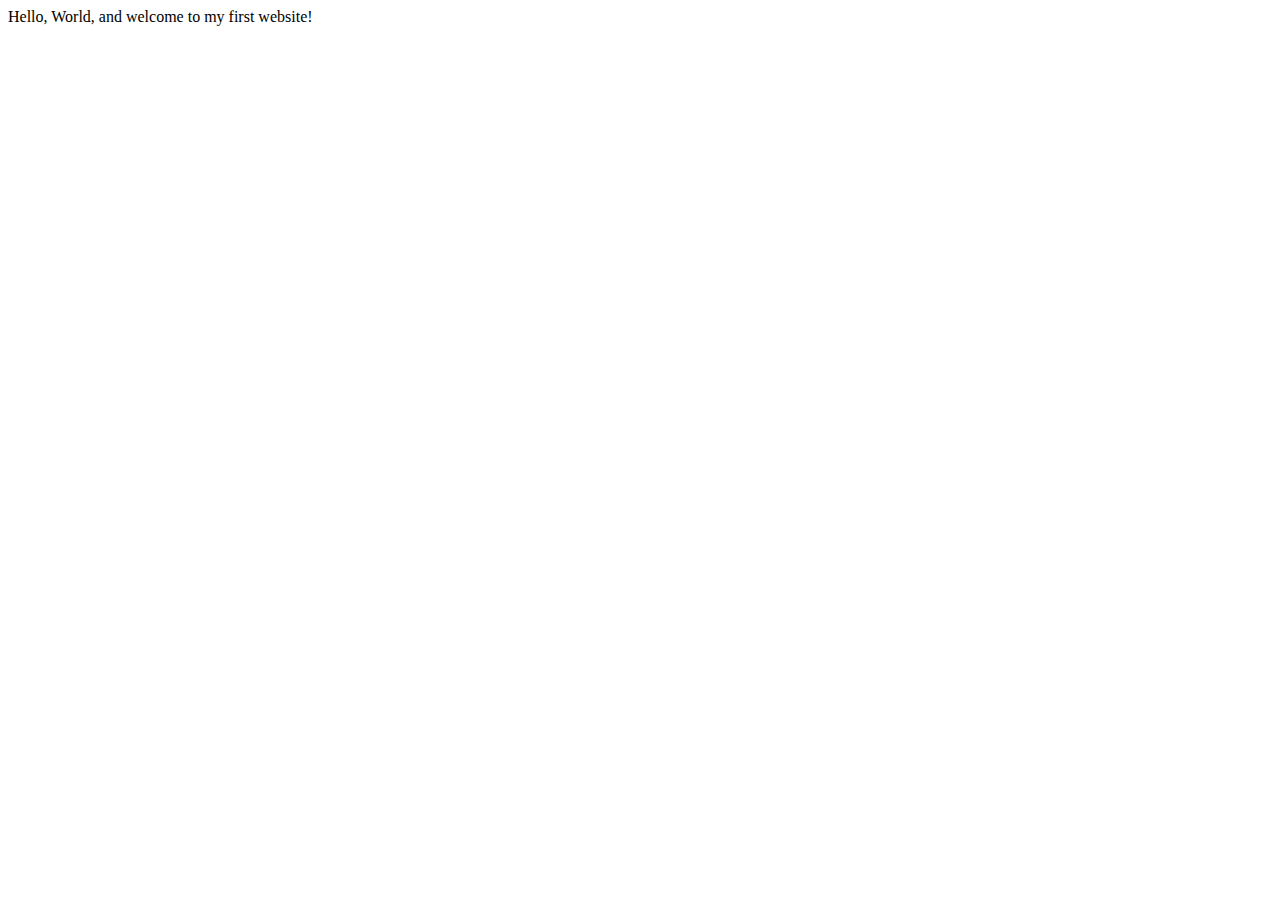
<file: First Step/First step code.html>
<!DOCTYPE html>
<html lang="en">
    <head>
        <meta charset="utf-8">
        <meta name="viewport" content="width=device-width, initial-scale=1.0">
        <title>My First Website</title>
    </head>
    <body>
       Hello, World, and welcome to my first website!
    </body>
</html>
</file>
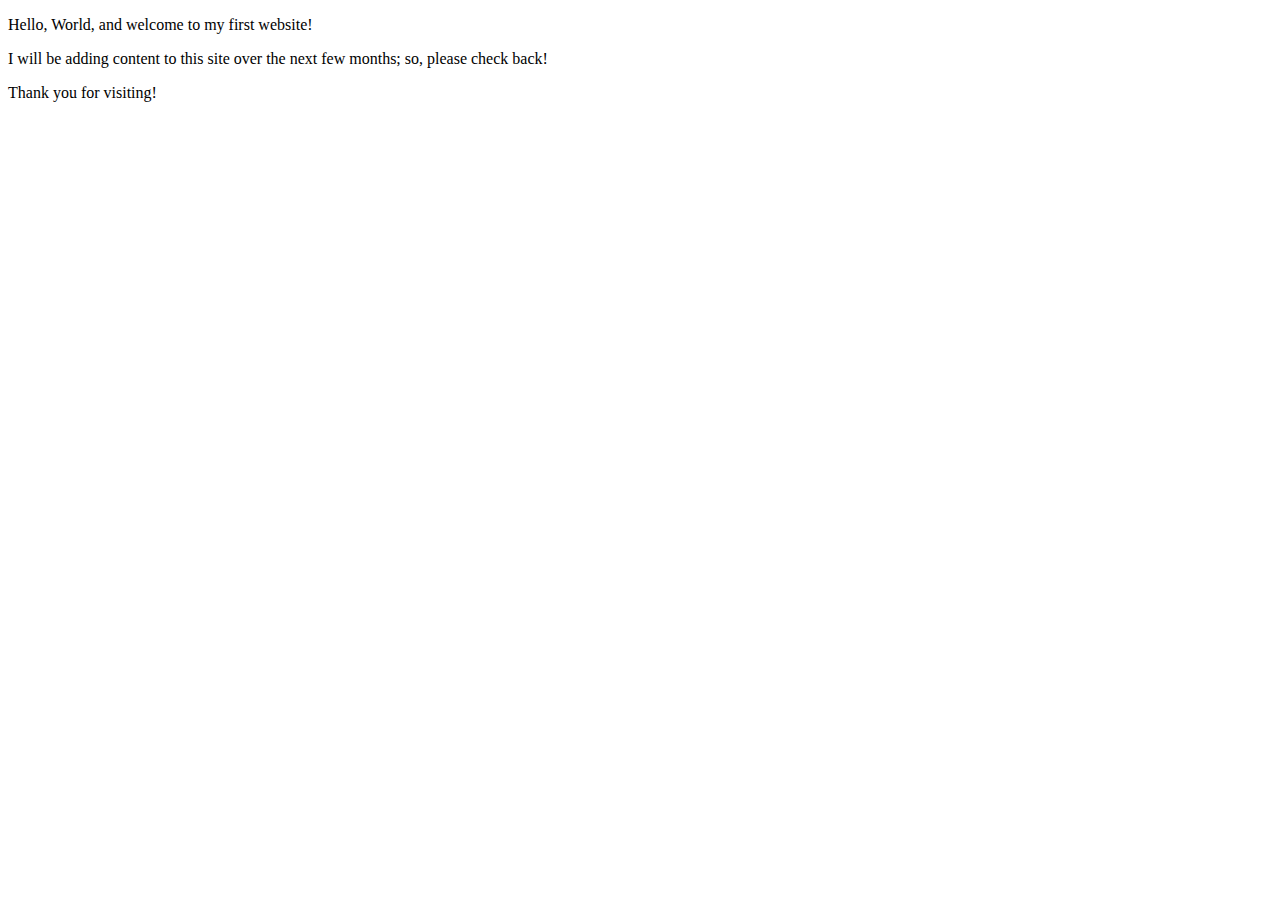
<file: Skills check 1/Skills check 1 code.html>
<!DOCTYPE html>
<html lang="en">
    <head>
        <meta charset="utf-8">
        <meta name="viewport" content="width=device-width, initial-scale=1.0">
        <meta name="author" content="Owen Scheib">
        <title>OS Website | Web Developer</title>
    </head>
    <body>
        <p>Hello, World, and welcome to my first website!</p>
        <p>I will be adding content to this site over the next few months; so, please check back!</p>
        <p>Thank you for visiting!</p>
    </body>
</html>
</file>
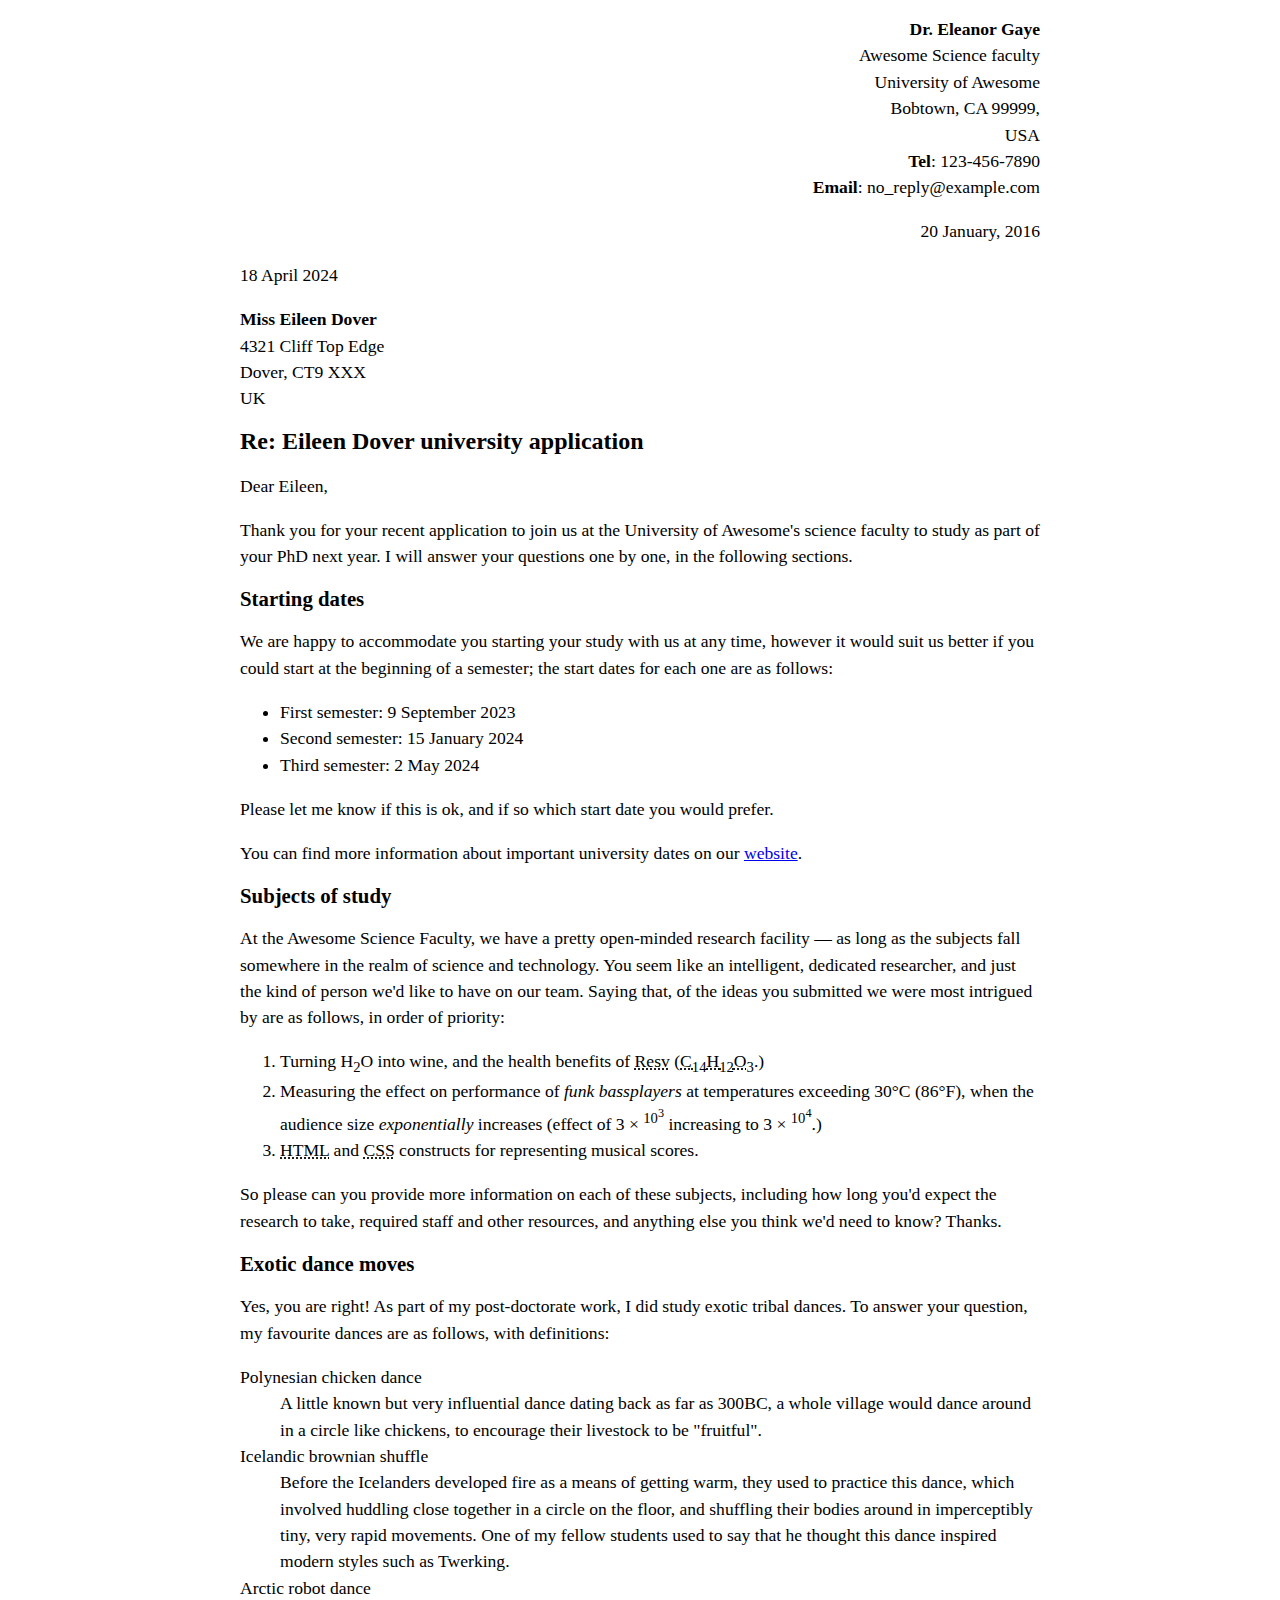
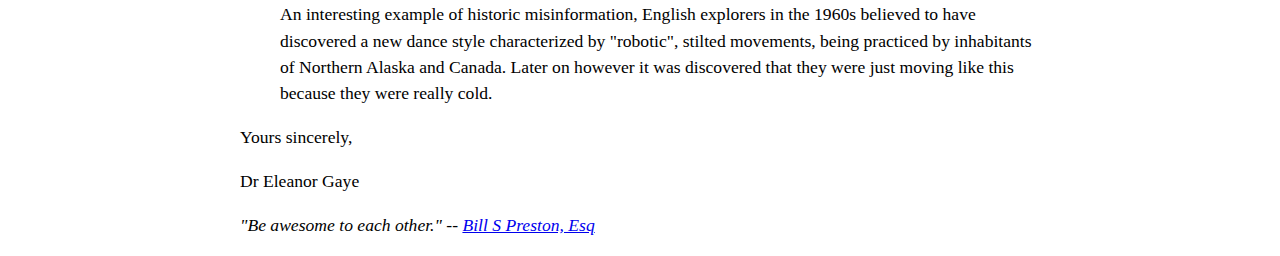
<file: Skills check 2/skills check 2 code.html>
<!DOCTYPE html>
<html lang="en">
    <head>
        <meta charset="utf-8">
        <meta name="viewport" content="width=device-width, initial-scale=1.0">
        <meta name="author" content="Owen Scheib">
        <title>Awesome science application correspondance</title>
        <style>
            html {
                font-size: 16px;
            }
            body {
                max-width: 800px;
                margin: 0 auto;
            }
            .sender-column {
                text-align: right;
            }
            h1 {
                font-size: 1.5rem;
            }
            h2 {
                font-size: 1.3rem;
            }
            p,ul,ol,dl,address {
                font-size: 1.1rem;
            }
            p, li, dd, dt, address {
                line-height: 1.5;
            }
            address {
                font-style:normal;
                margin: 1rem 0;
            }
        </style>
    </head>
    <body>
        <address class="sender-column">
            <strong>Dr. Eleanor Gaye</strong><br>
            Awesome Science faculty<br>
            University of Awesome<br>
            Bobtown, CA 99999,<br>
            USA<br>
            <strong>Tel</strong>: 123-456-7890<br>
            <strong>Email</strong>: no_reply@example.com
            <p><time datetime="2016-01-20">20 January, 2016</time></p>
        </address>

        <p><time datetime="2024-04-18">18 April 2024</time></p>

        <address>
            <strong>Miss Eileen Dover</strong><br>
            4321 Cliff Top Edge<br>
            Dover, CT9 XXX<br>
            UK
        </address>

        <h1>Re: Eileen Dover university application</h1>

        <p>Dear Eileen,</p>

        <p>Thank you for your recent application to join us at the University of Awesome's science faculty to study as part of your PhD next year. I will answer your questions one by one, in the following sections.</p>

        <h2>Starting dates</h2>

        <p>We are happy to accommodate you starting your study with us at any time, however it would suit us better if you could start at the beginning of a semester; the start dates for each one are as follows:</p>

        <ul>
            <li><time datetime="2023-09-09">First semester: 9 September 2023</time></li>
            <li><time datetime="2024-01-15">Second semester: 15 January 2024</time></li>
            <li><time datetime="2024-05-02">Third semester: 2 May 2024</time></li>
        </ul>

        <p>Please let me know if this is ok, and if so which start date you would prefer.</p>

        <p>You can find more information about important university dates on our <a href="http://example.com" title="University Website">website</a>.</p>

        <h2>Subjects of study</h2>

        <p>At the Awesome Science Faculty, we have a pretty open-minded research facility — as long as the subjects fall somewhere in the realm of science and technology. You seem like an intelligent, dedicated researcher, and just the kind of person we'd like to have on our team. Saying that, of the ideas you submitted we were most intrigued by are as follows, in order of priority:</p>

        <ol>
            <li>Turning H<sub>2</sub>O into wine, and the health benefits of <abbr title="Resveratrol">Resv</abbr> (<abbr title="C14H12O3">C<sub>14</sub>H<sub>12</sub>O<sub>3</sub></abbr>.)</li>
            <li>Measuring the effect on performance of <em>funk bassplayers</em> at temperatures exceeding 30°C (86°F), when the audience size <em>exponentially</em> increases (effect of 3 × <sup>10<sup>3</sup></sup> increasing to 3 × <sup>10<sup>4</sup></sup>.)</li>
            <li><abbr title="Hypertext Markup Language">HTML</abbr> and <abbr title="Cascading Style Sheets">CSS</abbr> constructs for representing musical scores.</li>
        </ol>

        <p>So please can you provide more information on each of these subjects, including how long you'd expect the research to take, required staff and other resources, and anything else you think we'd need to know? Thanks.</p>

        <h2>Exotic dance moves</h2>
        <p>Yes, you are right! As part of my post-doctorate work, I did study exotic tribal dances. To answer your question, my favourite dances are as follows, with definitions:</p>
        <dl>
            <dt>Polynesian chicken dance</dt>
            <dd>A little known but very influential dance dating back as far as 300BC, a whole village would dance around in a circle like chickens, to encourage their livestock to be "fruitful".</dd>

            <dt>Icelandic brownian shuffle</dt>
            <dd>Before the Icelanders developed fire as a means of getting warm, they used to practice this dance, which involved huddling close together in a circle on the floor, and shuffling their bodies around in imperceptibly tiny, very rapid movements. One of my fellow students used to say that he thought this dance inspired modern styles such as Twerking.</dd>

            <dt>Arctic robot dance</dt>
            <dd>An interesting example of historic misinformation, English explorers in the 1960s believed to have discovered a new dance style characterized by "robotic", stilted movements, being practiced by inhabitants of Northern Alaska and Canada. Later on however it was discovered that they were just moving like this because they were really cold.</dd>
        </dl>

        <p>Yours sincerely,</p>
        <p>Dr Eleanor Gaye</p>

        <p><cite>"Be awesome to each other." -- <a href="http://example.com" title="About Bill S Preston Esq">Bill S Preston, Esq</a></cite></p>
    </body>
</html>
</file>
